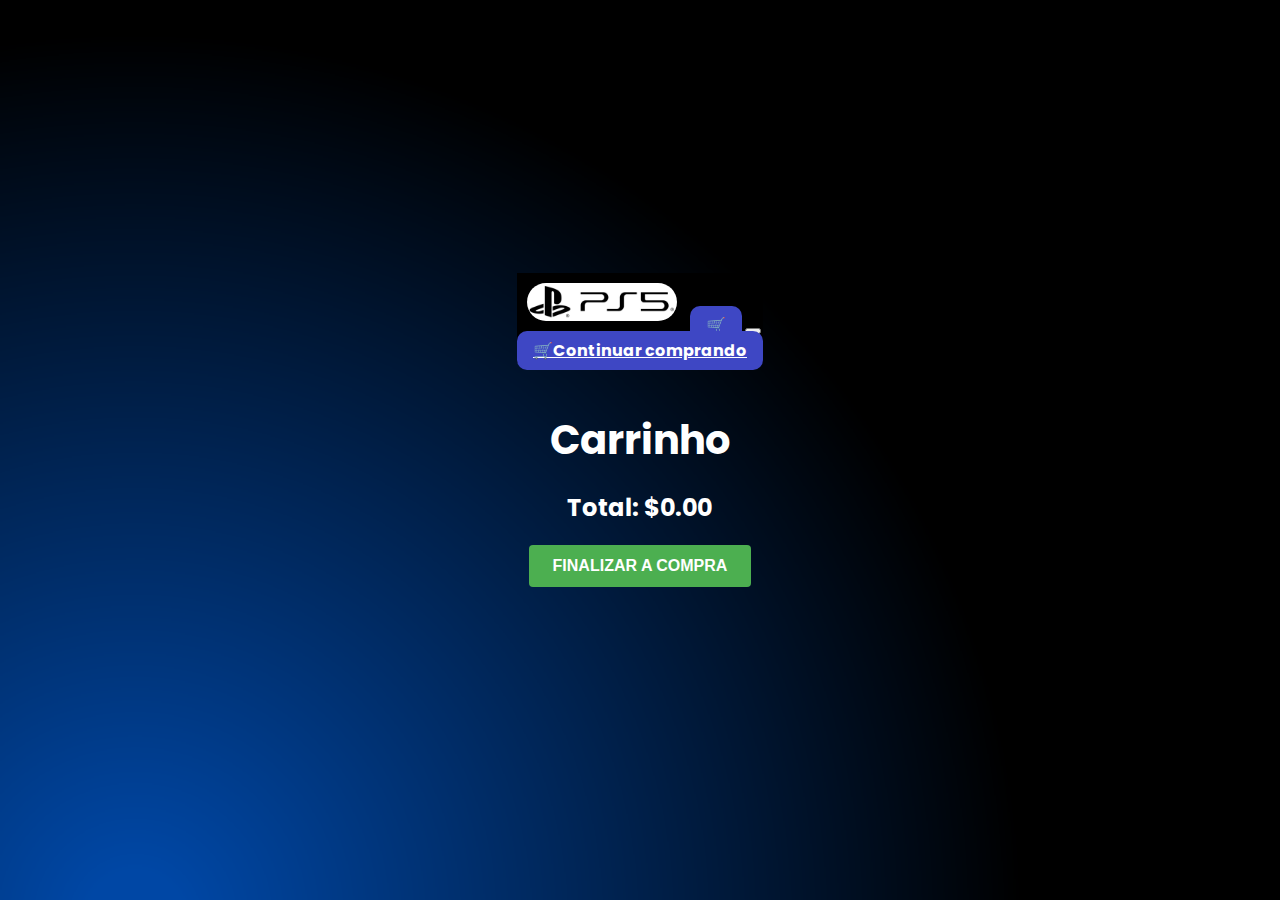
<file: Carrinho/index.html>
<!-- KAUAN - ALGUNS COMANDOS DE CSS E HTML ESTAO NO JS -->
<!DOCTYPE html>
<html lang="pt-BR">
<head>
    <!-- CONFIGURAÇÕES BÁSICAS -->
    <meta charset="UTF-8" />
    <meta name="viewport" content="width=device-width, initial-scale=1.0" />
    <title>Market PS5 - Showroom - Carrinho</title>

    <!-- FONTES E BIBLIOTECAS EXTERNAS -->
    <link rel="preconnect" href="https://fonts.googleapis.com">
    <link rel="preconnect" href="https://fonts.gstatic.com" crossorigin>
    <link href="https://fonts.googleapis.com/css2?family=Poppins:wght@400;600;700&display=swap" rel="stylesheet">
    <link href="https://cdn.jsdelivr.net/npm/bootstrap@5.0.2/dist/css/bootstrap.min.css" rel="stylesheet"
        integrity="sha384-EVSTQN3/azprG1Anm3QDgpJLIm9Nao0Yz1ztcQTwFspd3yD65VohhpuuCOmLASjC" crossorigin="anonymous">

    <!-- SCRIPTS -->
    <script src="https://cdn.jsdelivr.net/npm/bootstrap@5.0.2/dist/js/bootstrap.bundle.min.js"
        integrity="sha384-MrcW6ZMFYlzcLA8Nl+NtUVF0sA7MsXsP1UyJoMp4YLEuNSfAP+JcXn/tWtIaxVXM"
        crossorigin="anonymous"></script>
    <script src="https://code.jquery.com/jquery-3.7.0.js"></script>
    <script src="script.js"></script>

    <!-- ESTILOS -->
    <link rel="stylesheet" href="style.css" />
</head>

<body>
    <!-- BARRA DE NAVEGAÇÃO -->
    <nav class="navbar fixed-top navbar-expand-lg navbar-light bg-warning">
        <div class="container-fluid">
            <a class="navbar-brand" href="#"><img class="img-logo" src="../assets/imagens/logoPS5.webp" alt="Logo" width="150px" height="auto"></a>
            <a class="nav-link d-lg-none me-2" href="../Loja/index.html">🛒</a>
            
            <button class="navbar-toggler" type="button" data-bs-toggle="collapse" data-bs-target="#navbarNavAltMarkup"
                aria-controls="navbarNavAltMarkup" aria-expanded="false" aria-label="Toggle navigation">
                <span class="navbar-toggler-icon"></span>
            </button>
            
            <div class="collapse navbar-collapse" id="navbarNavAltMarkup">
                <div class="navbar-nav">
                    <a class="nav-link" href="../Loja/index.html">🛒Continuar comprando</a>
                </div>
            </div>
        </div>
    </nav>
            
            

<!-- CONTEÚDO PRINCIPAL -->
    <div id="conteudo-carrinho">
        <h1>Carrinho</h1>

        <!-- LISTA DE ITENS -->
        <div id="lista"></div>

        <!-- TOTAL DA COMPRA -->
        <h2 id="total">Total: $0</h2>

         <!-- BOTÃO FINALIZAR COMPRA -->
        <button id="finalizar-compra" class="botao-finalizar-compra" onclick="gerarDocumentoWord()">Finalizar a compra</button>
    </div>

    <!-- MENSAGEM DE CONFIRMAÇÃO -->
    <div id="pedido">
        <p>Pedido Gerado Com Sucesso. Direcionando A Nota Fiscal No Arquivo Word. Verifique Na Sua Pasta de Download Para Ter Acesso A Nota Fiscal.</p>

</body>
</html>
</file>
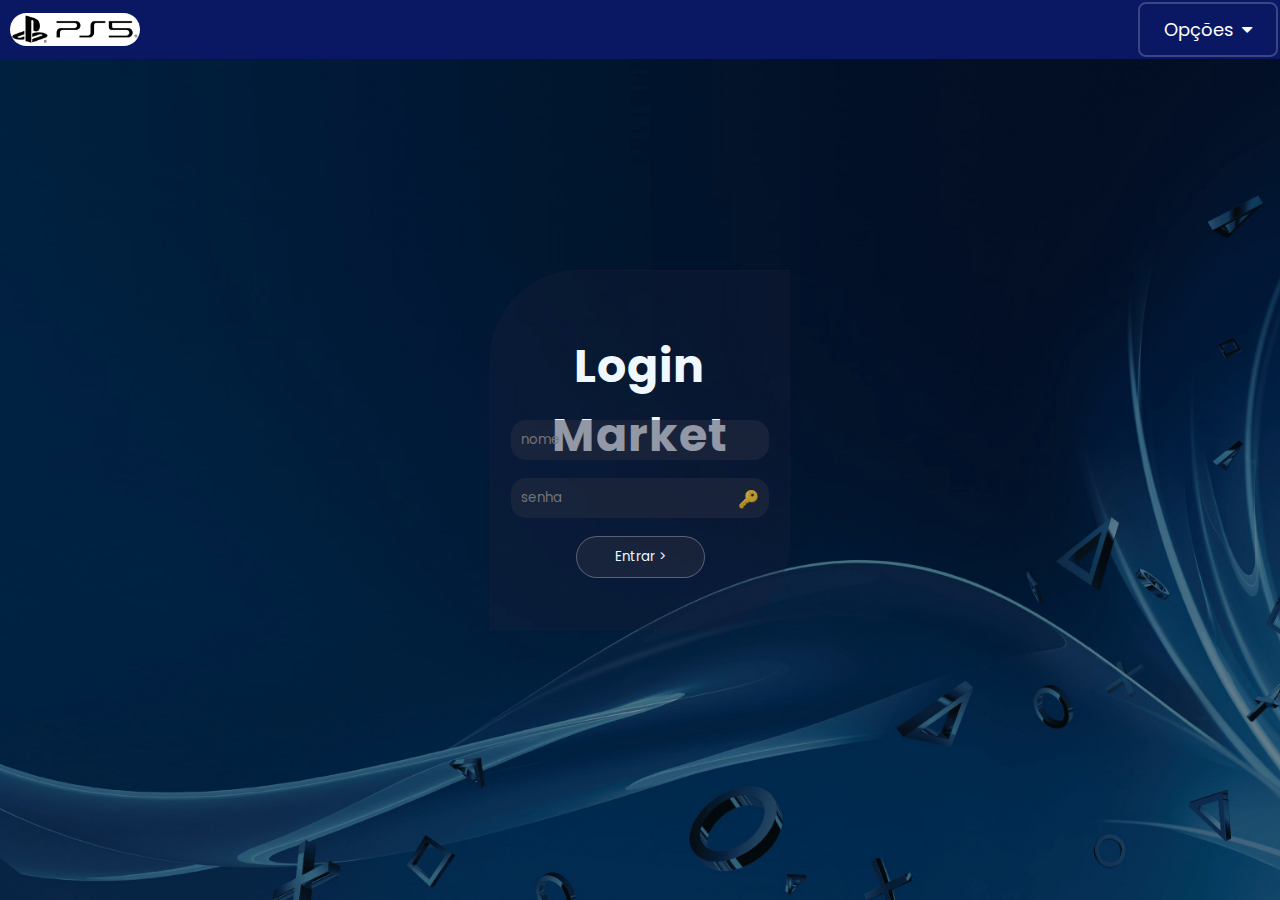
<file: Login/index.html>
<!DOCTYPE html>
<html lang="en">
<head>
    <meta charset="UTF-8">
    <meta name="viewport" content="width=device-width, initial-scale=1.0">
    <link rel="preconnect" href="https://fonts.googleapis.com">
    <link rel="preconnect" href="https://fonts.gstatic.com" crossorigin>
    <link href="https://fonts.googleapis.com/css2?family=Poppins:ital,wght@0,100;0,200;0,300;0,400;0,500;0,600;0,700;0,800;0,900;1,100;1,200;1,300;1,400;1,500;1,600;1,700;1,800;1,900&display=swap" rel="stylesheet">
    <link rel="stylesheet" href="style.css">
    <script src="https://code.jquery.com/jquery-3.7.0.js"></script>
    <script src="script.js"></script>
    <link rel="stylesheet" href="https://cdnjs.cloudflare.com/ajax/libs/font-awesome/4.7.0/css/font-awesome.min.css">

    <!-- fonte poppins -->
     <link rel="preconnect" href="https://fonts.googleapis.com">
     <link rel="preconnect" href="https://fonts.gstatic.com" crossorigin>
     <link href="https://fonts.googleapis.com/css2?family=Poppins:ital,wght@0,100;0,200;0,300;0,400;0,500;0,600;0,700;0,800;0,900;1,100;1,200;1,300;1,400;1,500;1,600;1,700;1,800;1,900&display=swap" rel="stylesheet">
    <title>Login</title>
</head>
<header>
<!-- ajustar esse header do c-->
  <img class="logo" src="/assets/imagens/logoPS5.webp" alt="logo" width="150px" height="auto">
  <div class="dropdown">
    <button class="cascata" ><span>Opções</span>
        <i class="fa fa-caret-down"></i>
        <div class="dropdown-content">
            <a href="https://github.com/azedomel/Market-PS5-games.git" target="_blank">Sobre nós</a>
            <a href="https://www.playstation.com/pt-br/ps5/" target="_blank">Compre um PS5</a>
        </div>
    </button>

  </header>
<body>
    <section id="login">
        <div class="container">
            <h1>Login Market</h1>
            <input type="text" placeholder="nome" id="nome" style="border: none">
            <div style="position: relative; width: 100%;"10,0,>
                <input type="password" placeholder="senha" id="senha" style="border: none">
                <span onclick="showPassword()" class="key">🔑</span>
            </div>
            <button id="btn" onclick="login()">Entrar ></button>
        </div>
    </section>

    <div class="error-div" id="error-modal">
        <h3>Credenciais incorretas!!</h3>
        <button id="btn-error" onclick="fecharError()">Fechar</button>
    </div>
</body>
</html>
</file>
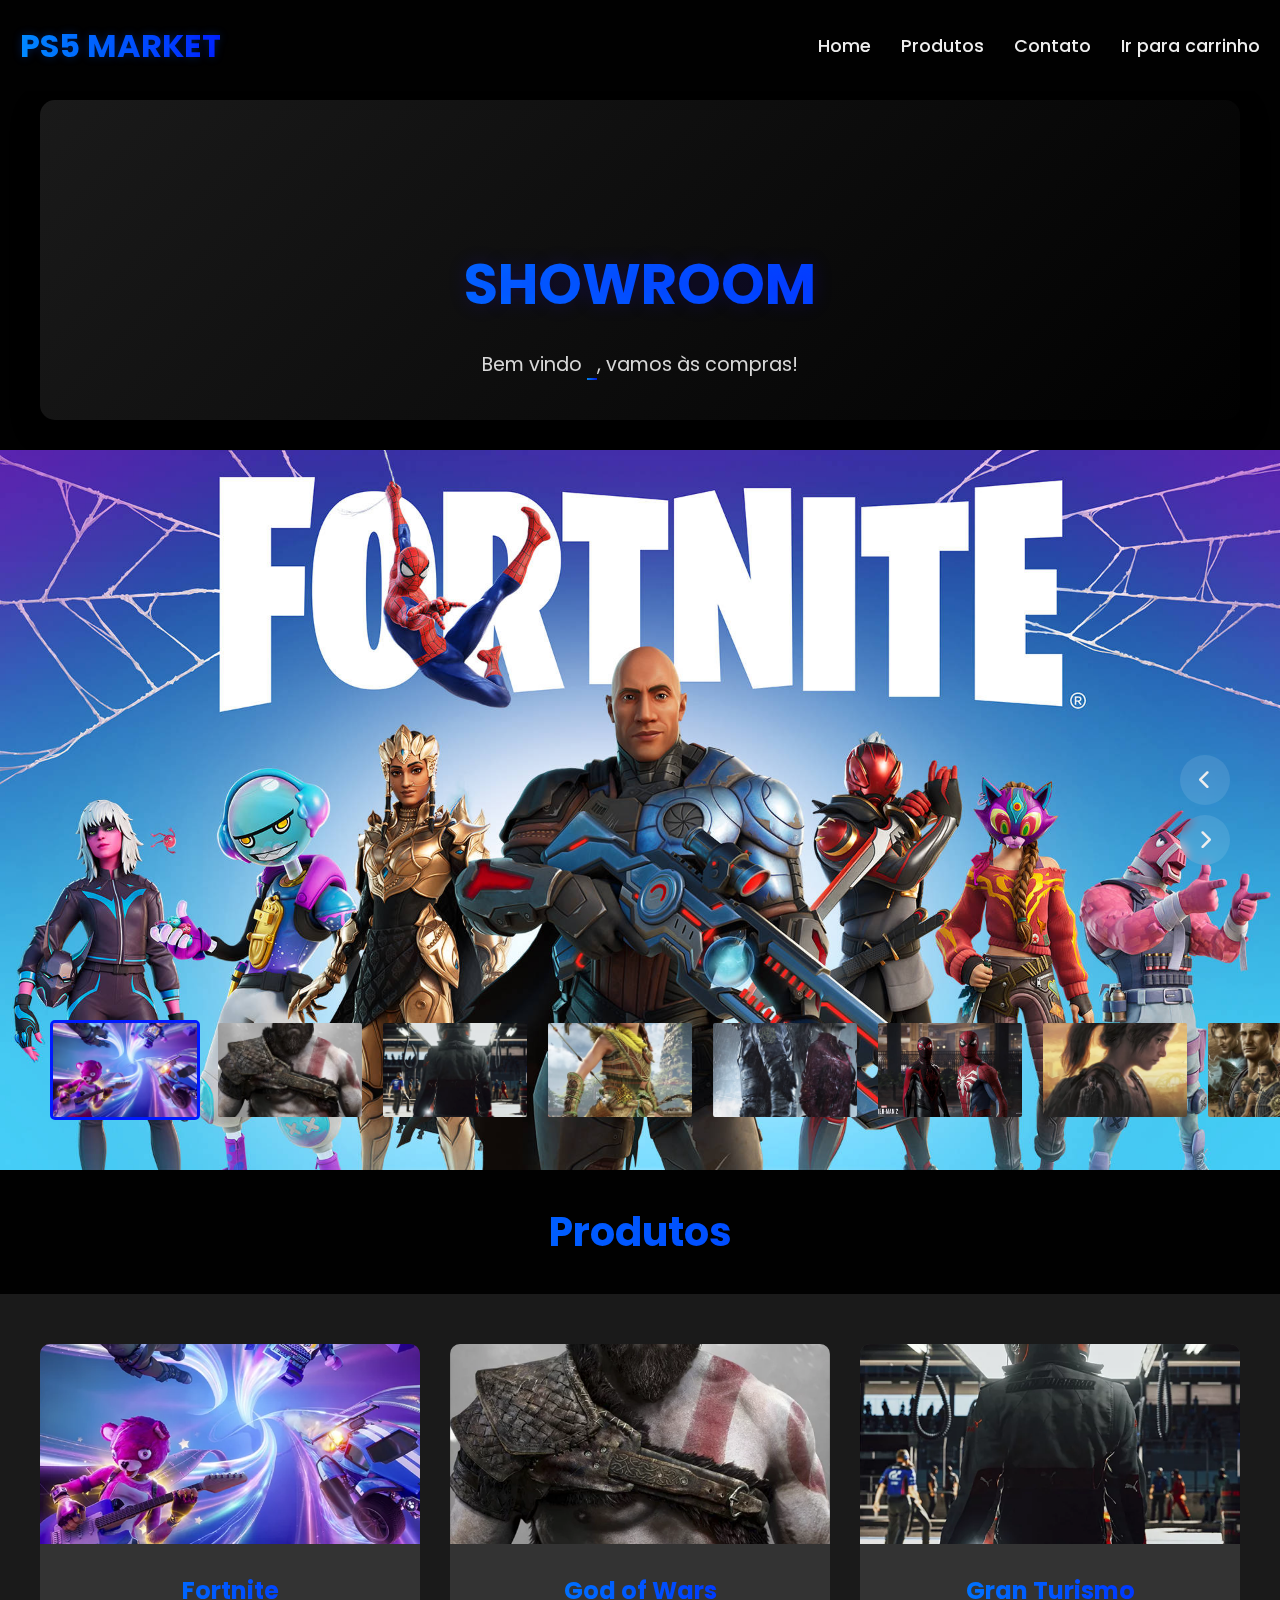
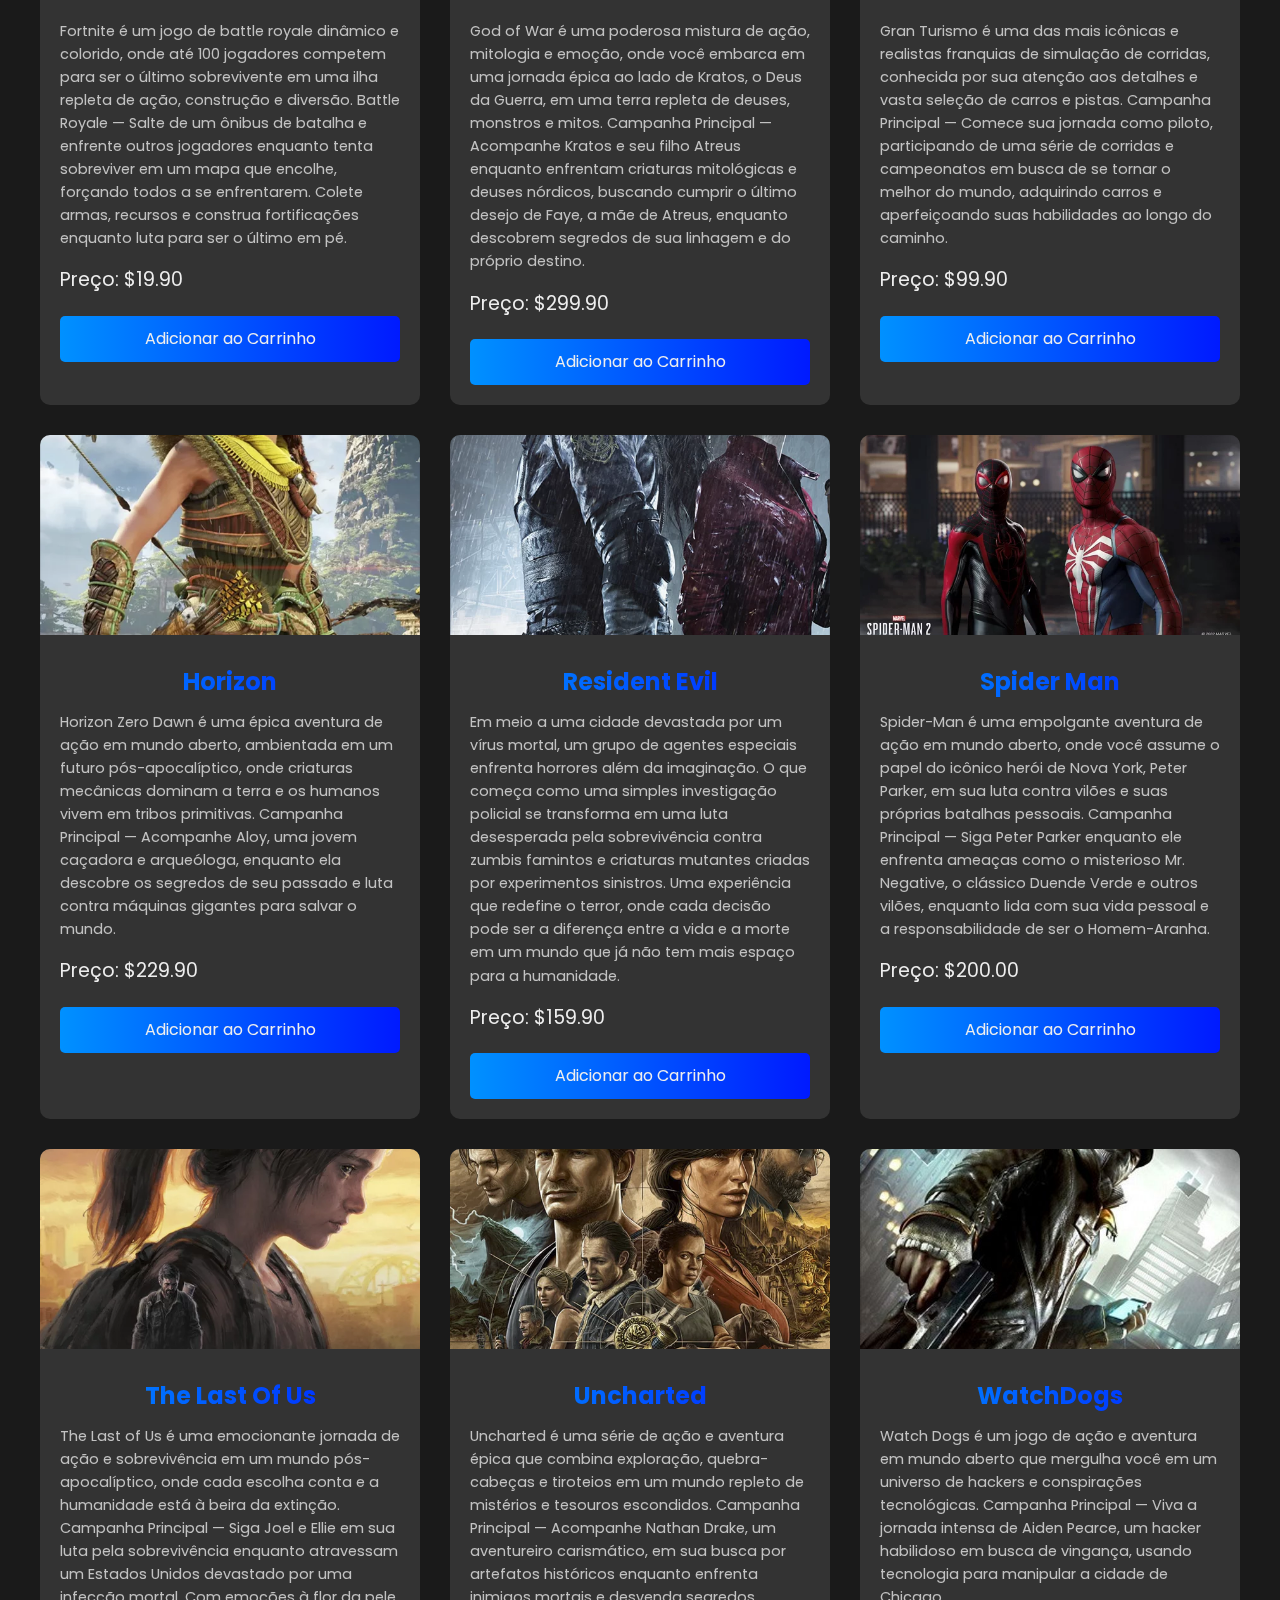
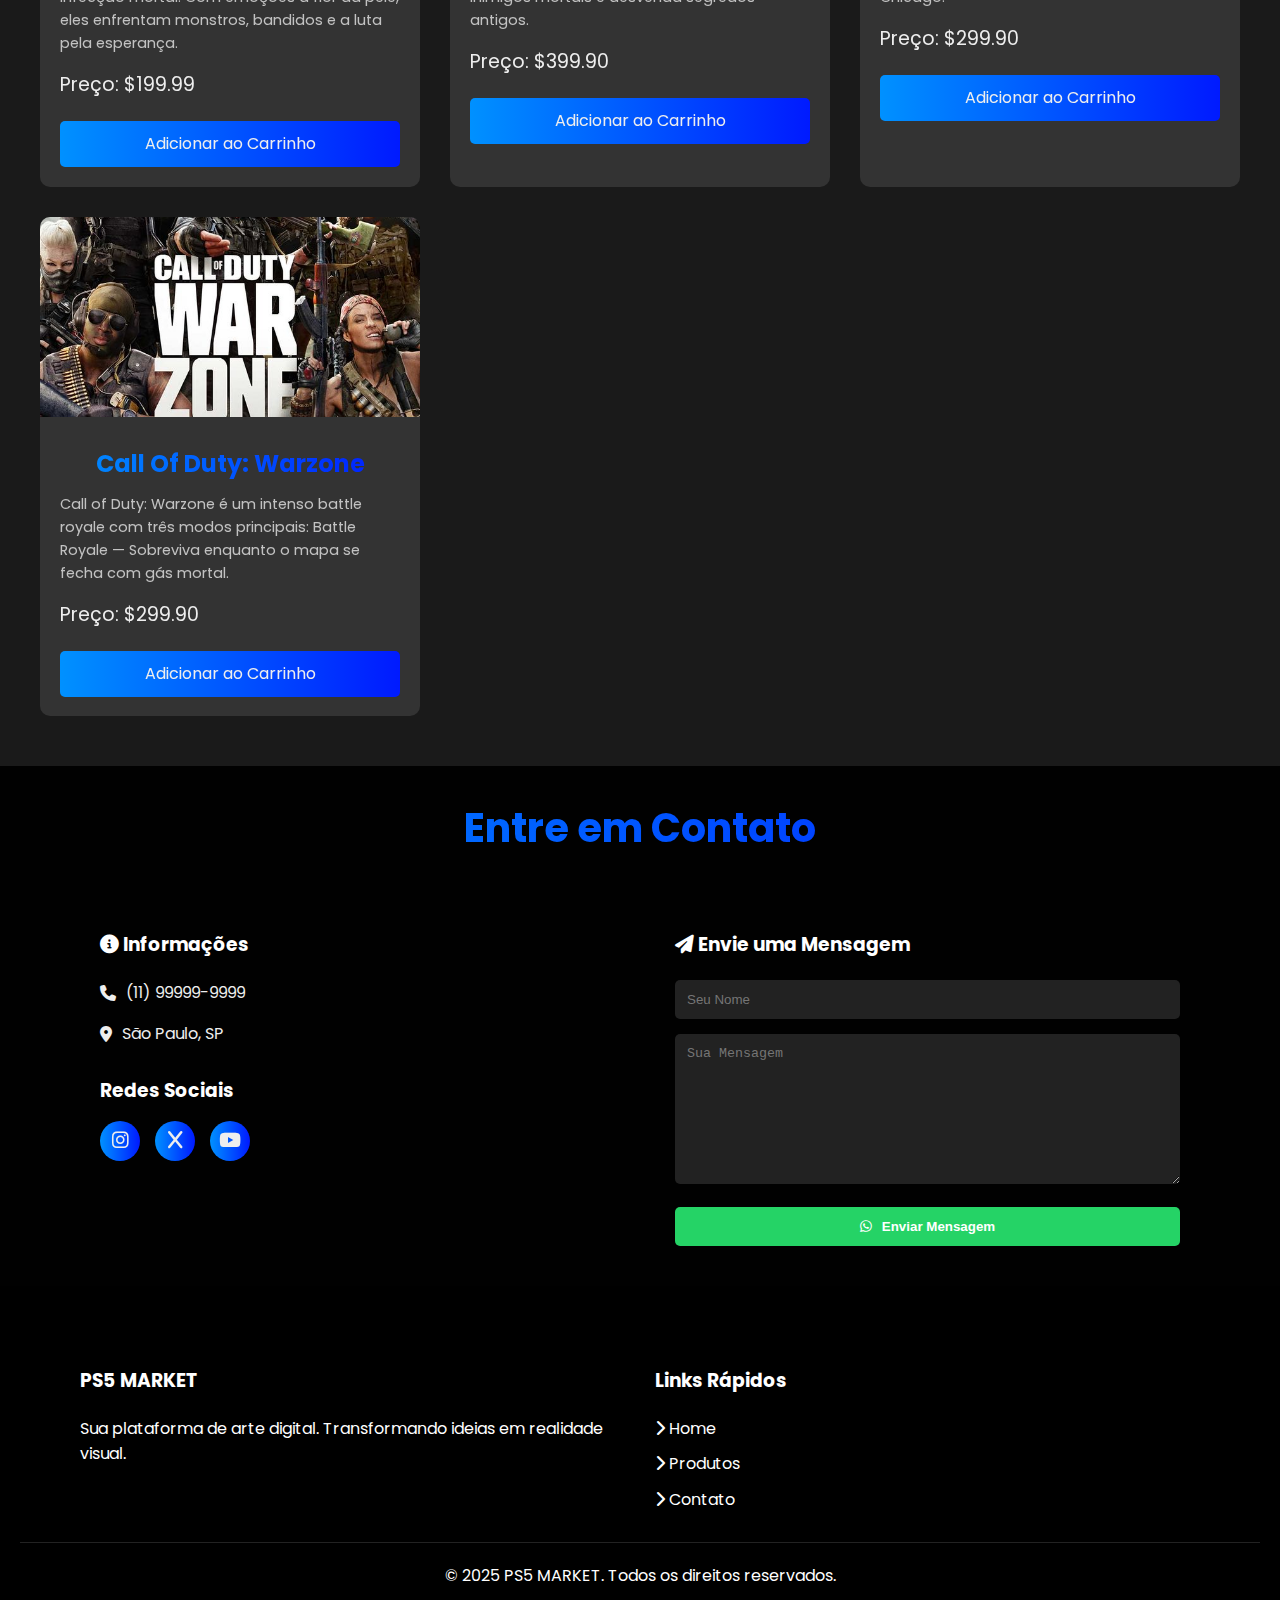
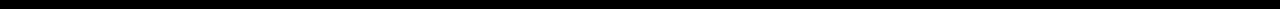
<file: Loja/index.html>
<!DOCTYPE html>
<html lang="pt-BR">
<head>
    <meta charset="UTF-8">
    <meta name="viewport" content="width=device-width, initial-scale=1.0">
    <title>Market PS5 - Showroom</title>
    <link rel="stylesheet" href="style.css">
    <link rel="stylesheet" href="https://cdnjs.cloudflare.com/ajax/libs/font-awesome/6.4.0/css/all.min.css">
    <script src="https://code.jquery.com/jquery-3.7.0.js"></script>
</head>

<header>
    <div class="logo">PS5 MARKET</div>
    <nav>
        <ul class="menu">
            <li><a href="#home">Home</a></li>
            <li><a href="#produtos">Produtos</a></li>
            <li><a href="#contact">Contato</a></li>
            <li><a href="../Carrinho/index.html">Ir para carrinho</a></li>
        </ul>
    </nav>
</header>

<body>
    <div class="welcome-section">
        <h1>SHOWROOM</h1>
        <p>Bem vindo <span id="user"></span>, vamos às compras!</p>
    </div>
    
    <section id="home" class="slider">
        <div class="list" id="slider-list">
        </div>
        
        <div class="arrows">
            <button id="prev"><i class="fas fa-chevron-left"></i></button>
            <button id="next"><i class="fas fa-chevron-right"></i></button>
        </div>
        
        <div class="thumbnail" id="slider-thumbnails">
        </div>
    </section>

    <h2 id="produtos">Produtos</h2>
    <div class="wrap">
        <div id="produtos-container" class="row center"></div>
    </div>
    
    <section id="contact" class="contact-section">
        <div class="container">
            <h2>Entre em Contato</h2>
            <div class="contact-container">
                <div class="contact-info">
                    <h3><i class="fas fa-info-circle"></i> Informações</h3>
                    <p><i class="fas fa-phone"></i> (11) 99999-9999</p>
                    <p><i class="fas fa-map-marker-alt"></i> São Paulo, SP</p>
                    
                    <div class="social-media">
                        <h3>Redes Sociais</h3>
                        <div class="social-icons">
                            <a href="https://www.instagram.com/playstation_br/?hl=pt-br" target="_blank"><i class="fab fa-instagram"></i></a>
                            <a href="https://x.com/PlayStation_BR" target="_blank"><i class="fab fa-x"></i></a>
                            <a href="https://www.youtube.com/@PlayStation" target="_blank"><i class="fab fa-youtube"></i></a>
                        </div>
                    </div>
                </div>
                
                <div class="contact-form">
                    <h3><i class="fas fa-paper-plane"></i> Envie uma Mensagem</h3>
                    <form id="contactForm">
                        <div class="form-group">
                            <input type="text" placeholder="Seu Nome" required>
                        </div>
                        <div class="form-group">
                            <textarea placeholder="Sua Mensagem" required></textarea>
                        </div>
                        <button type="submit" class="submit-btn">
                            <i class="fab fa-whatsapp"></i> Enviar Mensagem
                        </button>
                    </form>
                </div>
            </div>
        </div>
    </section>

    <!-- Footer -->
    <footer class="footer">
        <div class="container">
            <div class="footer-content">
                <div class="footer-section about">
                    <h3>PS5 MARKET</h3>
                    <p>Sua plataforma de arte digital. Transformando ideias em realidade visual.</p>
                </div>
                <div class="footer-section links">
                    <h3>Links Rápidos</h3>
                    <ul>
                        <li><a href="#home"><i class="fas fa-chevron-right"></i> Home</a></li>
                        <li><a href="#produtos"><i class="fas fa-chevron-right"></i> Produtos</a></li>
                        <li><a href="#contact"><i class="fas fa-chevron-right"></i> Contato</a></li>
                    </ul>
                </div>
            </div>
        </div>
        <div class="footer-bottom">
            <p>&copy; 2025 PS5 MARKET. Todos os direitos reservados.</p>
        </div>
    </footer>

    <script src="script.js"></script>
</body>
</html>
</file>
<file: Login/style.css>
:root{
    --branco: rgb(239, 247, 255);
    --azulEscuro: #0a1864;  
}

*{
    margin: 0;
    padding: 0;
    box-sizing: border-box;
    font-family: "Poppins", sans-serif;
}

  .logo {
    transition: transform 0.3s ease;
    padding: 10px;
    border-radius: 999px;
  }

  .logo:hover {
    transform: scale(1.05);
  }

  .dropdown {
    position: relative;
    display: inline-block;
  }

  .cascata {
    display: flex;
    align-items: center;
    justify-content: center;
    padding: 12px 24px;
    background-color: transparent;
    color: white;
    font-size: 18px;
    margin: 2px;
    border: 2px solid rgba(255, 255, 255, 0.2);
    border-radius: 8px;
    cursor: pointer;
    transition: all 0.3s ease;
  }

  .cascata:hover {
    background-color: rgba(255, 255, 255, 0.1);
    border-color: rgba(255, 255, 255, 0.4);
    box-shadow: 0 4px 8px rgba(0, 0, 0, 0.2);
  }

  .cascata i {
    margin-left: 8px;
  }

  .dropdown-content {
    display: none;
    position: absolute;
    right: 0;
    margin-right: 2px;
    background-color: #2a3a8c;
    min-width: 200px;
    border-radius: 8px;
    box-shadow: 0 8px 16px rgba(0, 0, 0, 0.2);
    z-index: 1;
    overflow: hidden;
    border: 1px solid rgba(255, 255, 255, 0.1);
    padding: 10px;
    margin-top: 209px;
  }

  .dropdown-content a {
    font-size: 15px;
    color: white;
    padding: 22px 16px;
    text-decoration: none;
    display: block;
    transition: background-color 0.2s ease;
  }

  .dropdown-content a:hover {
    background-color: #3a4a9c;
  }

  .dropdown:hover .dropdown-content {
    display: block;
    animation: fadeIn 0.3s;
  }

  @keyframes fadeIn {
    from { opacity: 0; transform: translateY(-10px); }
    to { opacity: 1; transform: translateY(0); }
  }

  header{
    position: fixed;
    top: 0;
    height: auto;
    width: 100vw;
    display: flex;
    justify-content: space-between;
    align-items: center;
    background-color: var(--azulEscuro);
    color: var(--branco);
  }

body{
    height: 100vh;
    width: auto;
    display: flex;
    flex-direction: column;
    justify-content: center;
    align-items: center;
    background-image: url(/assets/imagens/background2.jpg);
    background-size: cover;
    background-repeat: no-repeat;
    color: var(--branco);
}

#login{
    display: flex;
    flex-direction: row;
    justify-content: center;
    align-items: center;
    gap: 20px;
}

.container{
    background-color: rgba(26, 31, 58, 0.291);
    border: none;
    font-size: 23px;
    padding: 20px;
    border-radius: 90px 0px 90px 0px;
    display: flex;
    flex-direction: column;
    justify-content: center;
    border: 1px solid rgba(35, 33, 65, 0.233);
    text-align: center;
    gap: 2vh;
    position: relative;
    padding-top: 30px;
    width: 300px;   
    height: 360px;
    transition: all 400ms ease-in-out;
}

h1{
    letter-spacing: 1px;
    height: 70px;
    width: auto;
    display: flex;
    justify-content: center;
 
}
.container:hover{
    box-shadow: 1px 8px 80px 12px rgba(89, 134, 247, 0.479);
    transform: scale(1.01);
}
input, #btn, #btn-error{
    display: flex;
    align-items: center;
    justify-content: center;
    padding: 10px;
    border-radius: 999px;
    background-color: #2b2f4179;
    color: var(--branco);
    border: 2px solid var(--branco);
    width: 100%;
}

input{
    border-radius: 15px;
}
input:hover{
    transition: all 200ms ease-in-out;
    box-shadow: #000000a4 0px 0px 5px 1px;
}
#btn{
    transition: all 200ms ease-in-out;
    width: 50%;
    margin-left: 25%;
    border: 1px solid #ffffff48;
}

#btn:hover{
    color: var(--branco);
    background-color: rgb(32, 38, 43);
    cursor: pointer;
    box-shadow: #000000a4 0px 0px 5px 1px;
}

#btn-error{
    padding: 2px;
    margin: 2px;
    transition: all 200ms ease-in-out;
    width: 100px;
    background-color: var(--azulEscuro);
    border: 2px solid var(--azulEscuro);
}
#btn-error:hover{
    color: var(--azulEscuro);
    background-color: var(--branco);
    cursor: pointer;
    width: 100px;
background-color: var(--branco);
border: 2px solid var(--azulEscuro)
}
.key{
    font-size: 17px;
    cursor: pointer;
    position: absolute;
    right: 10px;
    top: 8px;
    opacity: 0.7;
    transition: all 200ms ease-in-out;
}
.key:hover{
    opacity: 1;
    transform:scale(1.1) rotate(50deg);
}

.error-div{
    font-size: 15px;
    display: none;
    justify-content: center;
    align-items:center;
    flex-direction: column;
    gap: 1vw;
    background: rgb(63,94,251);
    background: radial-gradient(circle, rgb(44, 78, 251) 0%, rgba(68,41,203,1) 100%);
    color: var(--branco);
    position: absolute;
    bottom: 10px;
    border-radius: 999px;
    width: 50%;
    transition: all 200ms ease-in-out;
}

.error-div:hover{
    transform: scale(1.01);
}

/* Responsividade */

@media (width < 730px){
    .dropdown-content{
        height: 100px;
        margin-top: 148px;
        font-size: 15px;
        margin-right: 2px;
    }
    .dropdown-content a{
        padding: 7px 15px;
    }
}
@media (width < 639px){
    .cascata{
        font-size: 14px;
    }
    body{
        background-image: url(/Assets/imagens/loginbackground.png);
        background-size: cover;
        background-repeat: no-repeat;
    }

    #login {
        flex-direction: column; 
        align-items: center; 
    }
    .container {
        width: 90%; 
        padding: 30px;
        margin: 20px;
        font-size: 18px;
        border-radius: 90px 0px 90px 0px;
        background-color: rgba(2, 5, 15, 0.568);
        border: 1px solid rgba(35, 33, 65, 0.233);
    }

    .key{
        font-size: 15px;
    }
    
    .error-div{
        display: none;
        justify-content: center;
        text-align: center;
        width: 80%;
        color: var(--branco);
    }

    .error-div:hover{
        display: flex;
    }
   #btn-error{
        width: 100px;
        font-size: 10px;
    }

}

@media (width < 380px){
   
    .container{
        width: 70%;
        padding: 10px;
        font-size: 15px;
        gap: 1vh;
        border-radius: 20px;
        height: 50vh;
    }

    .error-div{
        display: none;
        justify-content: center;
        text-align: center;
        min-width: 50%;
        height: auto;
        margin: 10px;
        font-size: 15px;
        border-radius: 10px;
        color: #850606;
        border-radius: 20px;
    }
    #btn-error{
        display: flex;
        text-align: center;
        align-items: center;
        justify-content: center;
        height: 20px;
        width: 70px;
        font-size: 10px;
    }
}

@media (width < 300px){
    /* tirando a palavra opcoes para deixar apenas o btn */
    .cascata span {
        display: none;
    }
    .cascata {
        padding: 12px;
    }
    .cascata i {
        margin-left: 0;
        font-size: 20px;
    }
    .logo{
        display: none;
    }
    .dropdown{
        display: flex;
        justify-items: center;
        align-items: center;
        padding: 10px;
    }

    .dropdown-content{
        left: 0;
        margin-left: 2px;
        padding: 8px;
        width: 120px;
        min-width: 150px; 
    }
    .dropdown-content a{
        display: flex;
        justify-content: center;
        text-align: center;
        width: 100%;
        font-size: 13px;
        padding: 8px 10px;
    }
    header{
        width: 100%;
    }
    .container{
        width: 80%;
        padding: 5px;
        font-size: 15px;
        gap: 1vh;
        border-radius: 20px;
        height: 45vh;
    }

    .error-div{
        font-size: 10px;
    }

    #btn{
        width: 70%;
        margin-left: 15%;
        border-radius: 15px;
    }
}

@media (width < 146px){
    header{
        display: flex;
    }
    .container{
        margin: 1px;
        font-size: 10px;
    }
}
</file>
<file: Loja/style.css>
@import url('https://fonts.googleapis.com/css2?family=Poppins:ital,wght@0,100;0,200;0,300;0,400;0,500;0,600;0,700;0,800;0,900;1,100;1,200;1,300;1,400;1,500;1,600;1,700;1,800;1,900&display=swap');

:root {
    --primary-color: #001aff;
    --secondary-color: #0091ff;
    --dark-color: #010101;
    --dark-gray: #1a1a1a;
    --light-gray: #333;
    --light-color: #eee;
    --container-width: 1200px;
    --transition: all 0.3s ease;
}

* {
    margin: 0;
    padding: 0;
    box-sizing: border-box;
}

body {
    font-family: 'Poppins', sans-serif;
    background-color: var(--dark-color);
    color: var(--light-color);
    line-height: 1.6;
    overflow-x: hidden;
    -webkit-font-smoothing: antialiased;
    -moz-osx-font-smoothing: grayscale;
}

.container {
    width: 100%;
    max-width: var(--container-width);
    margin: 0 auto;
    padding: 0 20px;
}

/* Header Styles */
header {
    height: auto;
    width: 100%;
    padding: 20px;
    position: fixed;
    top: 0;
    left: 0;
    z-index: 1000;
    background-color: rgba(1, 1, 1, 0.9);
    backdrop-filter: blur(10px);
    transition: var(--transition);
    display: flex;
    justify-content: space-between;
    align-items: center;
}

header .logo {
    font-size: 2rem;
    font-weight: 700;
    background: linear-gradient(to right, var(--secondary-color), var(--primary-color));
    -webkit-background-clip: text;
    -webkit-text-fill-color: transparent;
    text-shadow: 0 0 10px rgba(0, 89, 255, 0.3);
}

header .menu {
    display: flex;
    list-style: none;
    gap: 30px;
    margin: 0;
    padding: 0;
}

header .menu li a {
    color: var(--light-color);
    text-decoration: none;
    font-weight: 500;
    transition: var(--transition);
    position: relative;
    font-size: 1.1rem;
}

header .menu li a::after {
    content: '';
    position: absolute;
    bottom: -5px;
    left: 0;
    width: 0;
    height: 2px;
    background: linear-gradient(to right, var(--secondary-color), var(--primary-color));
    transition: var(--transition);
}

header .menu li a:hover::after {
    width: 100%;
}

header .search svg {
    width: 25px;
    height: 25px;
    cursor: pointer;
    transition: var(--transition);
}

header .search svg:hover {
    stroke: var(--primary-color);
}

/* Slider Styles */
.slider {
    height: 80vh;
    margin-top: 30px;
    position: relative;
}

.slider .list .item {
    position: absolute;
    inset: 0;
    opacity: 0;
    visibility: hidden;
    transform: scale(0.95);
    transition: opacity 0.5s ease, transform 0.5s ease, visibility 0.5s;
    will-change: opacity, transform;
}

.slider .list .item img {
    width: 100%;
    height: 100%;
    object-fit: cover;
    object-position: center;
    will-change: transform;
    transform: translateZ(0);
}

.slider .list .item.active {
    opacity: 1;
    visibility: visible;
    transform: scale(1);
}

.arrows {
    position: absolute;
    top: 50%;
    right: 50px;
    transform: translateY(-50%);
    z-index: 100;
    display: flex;
    flex-direction: column;
    gap: 10px;
}

.arrows button {
    width: 50px;
    height: 50px;
    border-radius: 50%;
    background-color: rgba(255, 255, 255, 0.1);
    border: none;
    color: var(--light-color);
    font-size: 1.2rem;
    cursor: pointer;
    transition: var(--transition);
    display: flex;
    align-items: center;
    justify-content: center;
    backdrop-filter: blur(5px);
}

.arrows button:hover {
    background-color: var(--primary-color);
    transform: scale(1.1);
}

.thumbnail {
    position: absolute;
    bottom: 50px;
    left: 0;
    z-index: 11;
    display: flex;
    gap: 15px;
    width: 100%;
    height: auto;
    padding: 0 50px;
    overflow-x: auto;
    scroll-behavior: smooth;
    scrollbar-width: none;
    -ms-overflow-style: none;
}

.thumbnail::-webkit-scrollbar {
    display: none;
}

.thumbnail .item {
    width: 150px;
    height: 100px;
    flex-shrink: 0;
    position: relative;
    cursor: pointer;
    border-radius: 5px;
    overflow: hidden;
    border: 3px solid transparent;
    transition: var(--transition);
}

.thumbnail .item.active {
    border-color: var(--primary-color);
}

.thumbnail .item img {
    width: 100%;
    height: 100%;
    object-fit: cover;
    object-position: center;
}

/* Produtos Section */
.wrap {
    padding: 50px 20px;
    background-color: var(--dark-gray);
}

.row {
    display: grid;
    grid-template-columns: repeat(auto-fit, minmax(280px, 1fr));
    gap: 30px;
    width: 100%;
    max-width: var(--container-width);
    margin: 0 auto;
}

.card {
    background-color: var(--light-gray);
    border-radius: 10px;
    overflow: hidden;
    transition: var(--transition);
    position: relative;
    transform: translateZ(0);
    backface-visibility: hidden;
    will-change: transform;
}

.card:hover {
    transform: translateY(-10px) translateZ(0);
    box-shadow: 0 10px 20px rgba(0, 38, 255, 0.3);
}

.card-img-top {
    width: 100%;
    height: 200px;
    object-fit: cover;
    object-position: center;
}

.card-body {
    padding: 20px;
}

.card-title {
    font-size: 1.5rem !important;
    margin: 0 0 10px !important;
    background: linear-gradient(to right, var(--secondary-color), var(--primary-color));
    -webkit-background-clip: text;
    -webkit-text-fill-color: transparent;
}

.card-descricao {
    font-size: 0.9rem;
    color: rgba(255, 255, 255, 0.7);
    margin-bottom: 15px;
}

.card-text {
    font-size: 1.2rem;
    color: var(--light-color);
    margin-bottom: 20px;
}

.btn-adicionar-ao-carrinho {
    display: inline-block;
    padding: 10px 20px;
    background: linear-gradient(to right, var(--secondary-color), var(--primary-color));
    color: var(--light-color);
    text-decoration: none;
    border-radius: 5px;
    transition: var(--transition);
    border: none;
    cursor: pointer;
    width: 100%;
    text-align: center;
    will-change: transform;
    transform: translateZ(0);
}

.btn-adicionar-ao-carrinho:hover {
    transform: scale(1.05) translateZ(0);
    box-shadow: 0 5px 15px rgba(0, 229, 255, 0.4);
}

@keyframes showContent {
    from {
        transform: translateY(30px) translateZ(0);
        filter: blur(20px);
        opacity: 0;
    }
    to {
        transform: translateY(0) translateZ(0);
        filter: blur(0);
        opacity: 1;
    }
}

h1, h2 {
    text-align: center;
    margin: 30px 0;
    background: linear-gradient(to right, var(--secondary-color), var(--primary-color));
    -webkit-background-clip: text;
    -webkit-text-fill-color: transparent;
}

h1 {
    font-size: 3rem;
    margin-top: 100px;
}

h2 {
    font-size: 2.5rem;
}

/* Contact Section */
.contact {
    padding: 80px 20px;
    background-color: #111;
}

.contact h2 {
    text-align: center;
    margin-bottom: 40px;
    font-size: 2.5em;
}

.contact-container {
    display: grid;
    grid-template-columns: repeat(auto-fit, minmax(300px, 1fr));
    gap: 30px;
    padding: 20px;
}

.contact-info {
    padding: 20px;
}

.contact-info h3 {
    margin-bottom: 20px;
    color: #fff;
}

.contact-info p {
    margin: 15px 0;
    display: flex;
    align-items: center;
    gap: 10px;
}

.contact-form {
    padding: 20px;
}

.contact-form h3 {
    margin-bottom: 20px;
    color: #fff;
}

.contact-form form {
    display: flex;
    flex-direction: column;
    gap: 15px;
}

.contact-form input,
.contact-form textarea {
    padding: 12px;
    border: none;
    border-radius: 5px;
    background-color: #222;
    color: #fff;
    width: 100%;
}

.contact-form textarea {
    height: 150px;
    resize: vertical;
}

.submit-btn {
    background-color: #25D366;
    color: white;
    padding: 12px 20px;
    border: none;
    border-radius: 5px;
    cursor: pointer;
    display: flex;
    align-items: center;
    justify-content: center;
    gap: 10px;
    font-weight: bold;
    transition: background-color 0.3s;
}

.submit-btn:hover {
    background-color: #128C7E;
}

.social-media {
    margin-top: 30px;
}

.social-media h3 {
    margin-bottom: 15px;
}

.social-icons {
    display: flex;
    gap: 15px;
}

.social-icons a {
    width: 40px;
    height: 40px;
    background: linear-gradient(to right, var(--secondary-color), var(--primary-color));
    border-radius: 50%;
    display: flex;
    align-items: center;
    justify-content: center;
    color: var(--light-color);
    text-decoration: none;
    transition: var(--transition);
    will-change: transform;
    transform: translateZ(0);
}

.social-icons a:hover {
    transform: translateY(-5px) translateZ(0);
    box-shadow: 0 5px 15px rgba(0, 119, 255, 0.4);
}

.social-icons i {
    font-size: 1.2rem;
}

/* Footer */
.footer {
    background-color: #000;
    color: #fff;
    padding: 60px 20px 20px;
}

.footer-content {
    display: grid;
    grid-template-columns: repeat(auto-fit, minmax(250px, 1fr));
    gap: 30px;
    padding: 20px;
}

.footer-section h3 {
    margin-bottom: 20px;
    color: #fff;
}

.footer-section ul {
    list-style: none;
    padding: 0;
}

.footer-section ul li {
    margin-bottom: 10px;
}

.footer-section a {
    color: #fff;
    text-decoration: none;
    transition: color 0.3s;
}

.footer-section a:hover {
    color: #25D366;
}

.social-links {
    display: flex;
    gap: 15px;
}

.social-links a:hover {
    background-color: #25D366;
}

.footer-bottom {
    text-align: center;
    padding-top: 20px;
    border-top: 1px solid #222;
}

@media screen and (max-width: 768px) {
    .contact-container {
        grid-template-columns: 1fr;
    }
    
    .footer-content {
        grid-template-columns: 1fr;
        text-align: center;
    }
    
    .social-links {
        justify-content: center;
    }
}

/* Melhorar performance de scroll */
html {
    scroll-behavior: smooth;
}

/* Otimizar transições */
.btn-adicionar-ao-carrinho,
.social-icons a,
header .menu li a::after {
    will-change: transform;
    transform: translateZ(0);
}

/* Seção de Boas-vindas */
.welcome-section {
    margin-top: 100px;
    padding: 40px 20px;
    text-align: center;
    background: linear-gradient(135deg, var(--dark-gray), var(--dark-color));
    border-radius: 15px;
    margin-bottom: 30px;
    box-shadow: 0 10px 30px rgba(0, 0, 0, 0.3);
    max-width: var(--container-width);
    margin-left: auto;
    margin-right: auto;
}

.welcome-section h1 {
    font-size: 3.5rem;
    margin-bottom: 20px;
    background: linear-gradient(to right, var(--secondary-color), var(--primary-color));
    -webkit-background-clip: text;
    -webkit-text-fill-color: transparent;
    text-shadow: 0 0 20px rgba(34, 0, 255, 0.2);
}

.welcome-section p {
    font-size: 1.2rem;
    color: var(--light-color);
    margin-bottom: 0;
    opacity: 0.9;
}

.welcome-section #user {
    font-weight: 700;
    color: var(--primary-color);
    position: relative;
    padding: 0 5px;
}

.welcome-section #user::after {
    content: '';
    position: absolute;
    bottom: -2px;
    left: 0;
    width: 100%;
    height: 2px;
    background: linear-gradient(to right, var(--secondary-color), var(--primary-color));
}

/* Slider Responsivo */
.slider {
    height: 80vh;
    margin-top: 30px;
    position: relative;
}

.slider .list .item img {
    width: 100%;
    height: 100%;
    object-fit: cover;
}

.slider .list .item .content {
    max-width: 80%;
    width: 500px;
}

/* Cards Responsivos */
.wrap {
    padding: 50px 20px;
}

.row {
    grid-template-columns: repeat(auto-fit, minmax(280px, 1fr));
    gap: 30px;
}

/* Formulário de Contato Responsivo */
.contact-container {
    display: grid;
    grid-template-columns: repeat(auto-fit, minmax(300px, 1fr));
    gap: 30px;
    padding: 20px;
}

/* Footer Responsivo */
.footer-content {
    display: grid;
    grid-template-columns: repeat(auto-fit, minmax(250px, 1fr));
    gap: 30px;
    padding: 20px;
}

/* Media Queries */
@media (max-width: 768px) {
    header {
        flex-direction: column;
        padding: 15px;
    }

    header .logo {
        margin-bottom: 15px;
        font-size: 1.8rem;
    }

    header .menu {
        flex-wrap: wrap;
        justify-content: center;
        gap: 15px;
    }

    .welcome-section {
        margin-top: 140px;
        padding: 30px 15px;
    }

    .welcome-section h1 {
        font-size: 2.5rem;
    }

    .slider {
        height: 60vh;
    }

    .slider .list .item .content {
        padding: 0 20px;
    }

    .slider .list .item .content h2 {
        font-size: 3rem;
    }

    .arrows {
        right: 20px;
    }

    .thumbnail {
        padding: 0 20px;
    }
}

/* Novas media queries para telas muito pequenas */
@media (max-width: 480px) {
    header {
        padding: 10px;
    }
    
    header .logo {
        font-size: 1.5rem;
    }
    
    header .menu {
        gap: 8px;
    }
    
    header .menu li a {
        font-size: 0.9rem;
        padding: 5px 8px;
    }
    
    .welcome-section {
        margin-top: 120px;
        padding: 20px 10px;
    }
    
    .welcome-section h1 {
        font-size: 1.8rem;
    }
    
    .welcome-section p {
        font-size: 0.9rem;
    }
    
    .slider {
        height: 40vh;
    }
    
    .arrows {
        right: 10px;
    }
    
    .arrows button {
        width: 35px;
        height: 35px;
        font-size: 1rem;
    }
    
    .thumbnail {
        bottom: 20px;
        height: 60px;
    }
    
    .thumbnail .item {
        width: 80px;
        height: 60px;
    }
    
    h2 {
        font-size: 1.8rem;
    }
    
    .row {
        grid-template-columns: 1fr;
    }
    
    .contact-container {
        grid-template-columns: 1fr;
    }
    
    .footer-content {
        grid-template-columns: 1fr;
    }
}

/* Ajustes específicos para telas muito estreitas */
@media (max-width: 360px) {
    header .menu li a {
        font-size: 0.8rem;
        padding: 4px 6px;
    }
    
    .welcome-section h1 {
        font-size: 1.6rem;
    }
    
    .card-title {
        font-size: 1.1rem !important;
    }
    
    .btn-adicionar-ao-carrinho {
        padding: 8px 15px;
        font-size: 0.9rem;
    }
    .contact-section h2 {
        font-size: 1.8rem;
    }
    
    .contact-card h3, .social-card h3, .form-card h3 {
        font-size: 1.3rem;
    }
    
    .form-group input, 
    .form-group textarea {
        padding: 10px 12px;
    }
    
    .form-group textarea {
        min-height: 120px;
    }
    
    .social-icons {
        justify-content: center;
    }
}
</file>
<file: Carrinho/style.css>
/*-- KAUAN - ALGUNS COMANDOS DE CSS E HTML ESTAO NO JS */
/* VARIÁVEIS GLOBAIS */
:root {
  --fonte-principal: 'Poppins', sans-serif;
  --branco: rgb(239, 247, 255);
  --fundo: #0a1864;
}

/* RESET PARA BOTÕES DE REMOÇÃO */
button.remover-item, 
span.remover-item,
.remover-item {
  all: unset !important;
  -webkit-appearance: none !important;
  -moz-appearance: none !important;
  appearance: none !important;
}

/* ESTILOS GERAIS */
body {
  font-family: var(--fonte-principal);
  box-sizing: border-box;
  background-color: white;
  color: black;
  display: flex;
  flex-direction: column;
  align-items: center;
  justify-content: center;
  min-height: 100vh;
  margin: 0;
  background-image: url(/assets/imagens/loginbackground.png);
  background-size: cover;
  background-repeat: no-repeat;
  color: var(--branco);
}

/* NAVBAR */
.navbar.bg-warning {
  background-color: black !important;
  font-weight: bold;
}

.nav-link {
  background-color: rgb(62, 71, 196);
  border-radius: 10px;
  padding: .5rem 1rem;
  color: white;
}

/* CONTEÚDO DO CARRINHO */
#conteudo-carrinho {
  color: white;
  text-align: center;
  padding: 20px;
}

h1 {
  margin-bottom: 20px;
  font-size: 2.5em;
}

#total {
  margin-bottom: 20px;
  font-size: 1.5em;
}

/* BOTÃO FINALIZAR COMPRA */
.botao-finalizar-compra {
  background-color: #4CAF50;
  color: white;
  padding: 12px 24px;
  border: none;
  border-radius: 4px;
  font-size: 16px;
  cursor: pointer;
  transition: all 0.3s;
  font-weight: bold;
  text-transform: uppercase;
  display: block;
  margin: 20px auto;
  width: fit-content;
}

.botao-finalizar-compra:hover {
  background-color: #45a049;
  box-shadow: 0 0 10px rgba(76, 175, 80, 0.7);
  transform: scale(1.05);
}

/* MENSAGEM DE PEDIDO */
/* Ajuste para a mensagem aparecer corretamente no mobile */
#pedido {
  display: none;
  position: fixed;
  bottom: 10px;
  left: 50%;
  transform: translateX(-50%);
  max-width: 90vw; /* Garante que não ultrapasse a largura da tela */
  white-space: normal; /* Permite que o texto quebre linha */
  text-align: center;
  z-index: 1000;
}



.remover-item {
  all: unset !important;
  display: inline-flex !important;
  align-items: center;
  justify-content: center;
  cursor: pointer;
  color: #ff4d4d !important;
  font-size: 10px !important; /* Tamanho menor */
  width: 16px !important;  /* Definição fixa para evitar que fique grande */
  height: 16px !important;
  padding: 0 !important;
  margin-left: 5px;
  background: none !important;
  border: none !important;
  line-height: 1;
  opacity: 0.8;
  transition: opacity 0.2s ease-in-out;
}

.remover-item:hover {
  opacity: 1;
  color: #ff0000 !important;
}


/* Itens do carrinho */
.carrinho-item {
  margin: 8px 0;
  padding: 8px;
  background: rgba(255, 255, 255, 0.1);
  border-radius: 4px;
}
/*pegando codigo de outras pastas 
/* LOGO */
.img-logo {
  transition: transform 0.3s ease;
  padding: 10px;
  border-radius: 999px;
}

.img-logo:hover {
  transform: scale(1.05);
}

/* Botões com animação */
button, .btn, .nav-link, .botao-finalizar-compra {
  transition: all 0.3s ease;
}

button:hover, .btn:hover, .nav-link:hover, .botao-finalizar-compra:hover {
  transform: scale(1.05);
}

/* RESPONSIVIDADE */
@media (max-width: 991.98px) {
  .navbar-collapse .nav-link {
    display: none !important;
  }
}

@media (width < 230px) {
  .img-logo {
    display: none;
  }
  li {
    font-size: 13px;
    margin: 5px;
  }
  button {
    font-size: 7px;
    margin: 5px;
    padding: 10px 11px;
  }
  h1 {
    font-size: 1.5rem;
    margin: 2px;
  }
  #finalizar-compra {
    font-size: 1rem;
    padding: 1px 2px;
    margin: 4px;
  }
}
</file>
